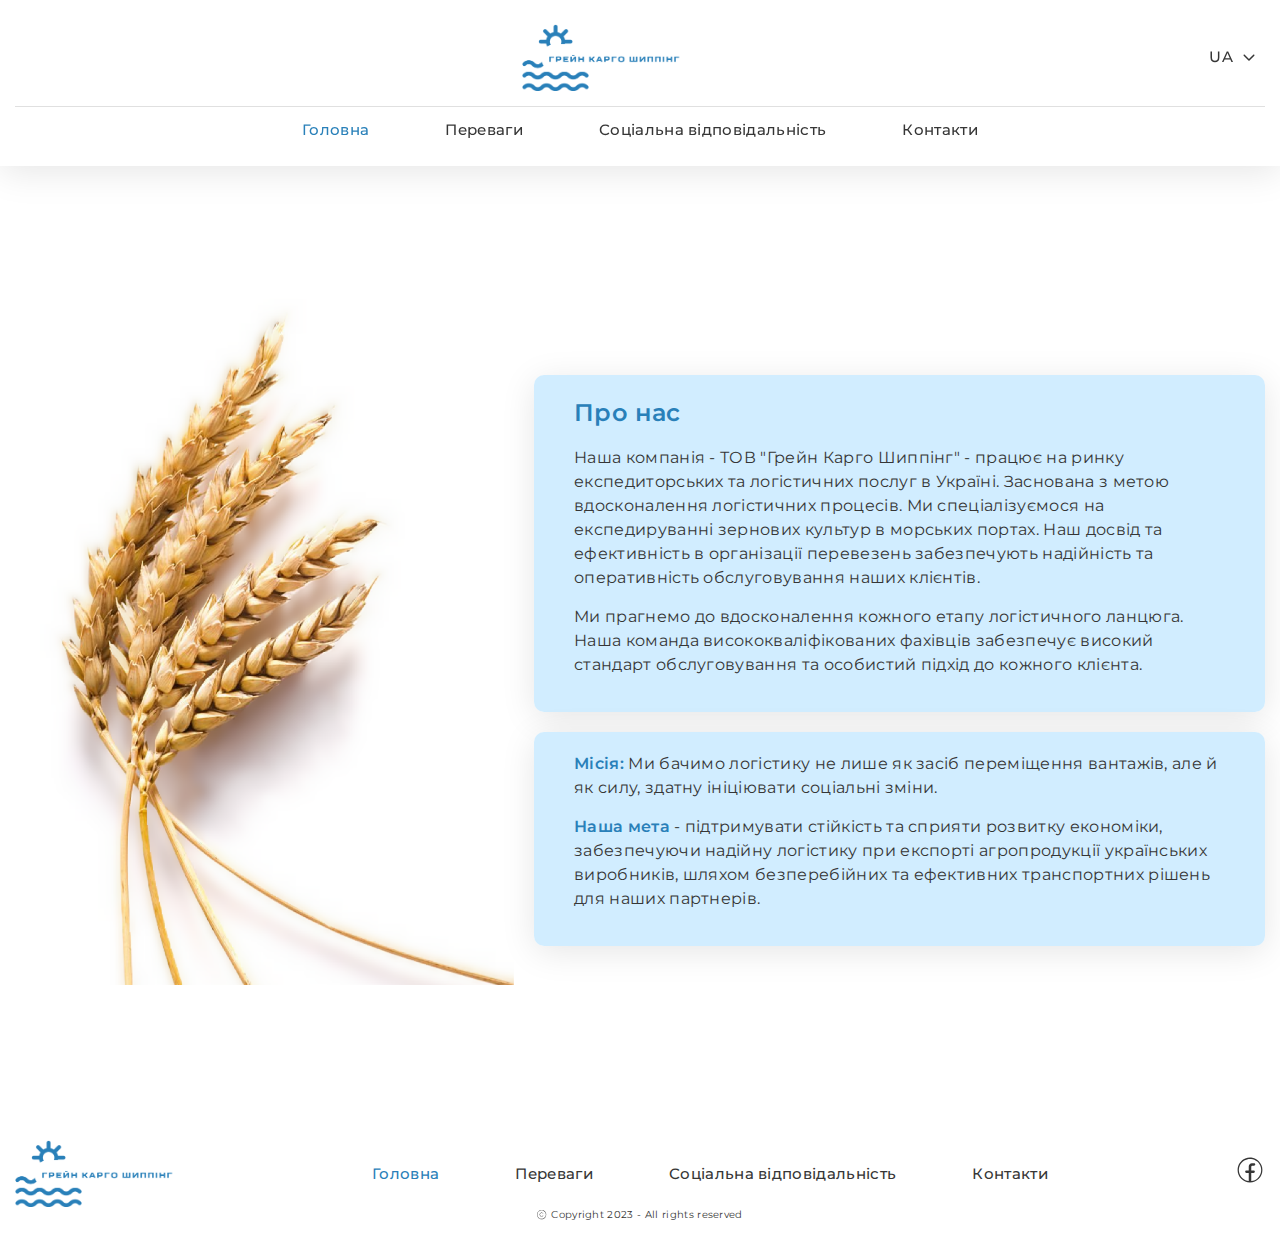
<file: app/index.html>
<!DOCTYPE html>
<html lang="ru">

<head>
    <title>Грейн Карго Шиппінг</title>
    <meta charset="UTF-8">
    <meta name="viewport" content="width=device-width, initial-scale=1, maximum-scale=1">
    <meta name="description" content="Website">
    <meta name="keywords" content="Website">
    <link rel="stylesheet" href="https://cdn.jsdelivr.net/npm/swiper@8/swiper-bundle.min.css">
    <!-- ** STYLE ** -->
    <link href="https://fonts.googleapis.com/css2?family=Montserrat:wght@400;500;600&display=swap" rel="stylesheet">
    <!--    <link rel="stylesheet" href="./fonts/stylesheet.css">-->
    <link rel="stylesheet" href="css/style.css">
    <!-- Fav-icon -->
    <link rel="icon" type="image/png" href="./img/fav.ico">
</head>

<body>

<header class="header">
    <div class="container">
        <div class="header__inner">
            <div class="header__menu">
                <div class="header__menu__head">
                    <svg xmlns="http://www.w3.org/2000/svg" width="31" height="32" viewBox="0 0 31 32">
                        <path d="M25.8334 23.9999C25.8334 24.3535 25.6973 24.6927 25.4551 24.9427C25.2128 25.1928 24.8843 25.3333 24.5417 25.3333H6.45837C6.1158 25.3333 5.78726 25.1928 5.54503 24.9427C5.30279 24.6927 5.16671 24.3535 5.16671 23.9999C5.16671 23.6463 5.30279 23.3072 5.54503 23.0571C5.78726 22.8071 6.1158 22.6666 6.45837 22.6666H24.5417C24.8843 22.6666 25.2128 22.8071 25.4551 23.0571C25.6973 23.3072 25.8334 23.6463 25.8334 23.9999ZM25.8334 7.99992C25.8334 8.35354 25.6973 8.69268 25.4551 8.94273C25.2128 9.19278 24.8843 9.33325 24.5417 9.33325H6.45837C6.1158 9.33325 5.78726 9.19278 5.54503 8.94273C5.30279 8.69268 5.16671 8.35354 5.16671 7.99992C5.16671 7.6463 5.30279 7.30716 5.54503 7.05711C5.78726 6.80706 6.1158 6.66659 6.45837 6.66659H24.5417C24.8843 6.66659 25.2128 6.80706 25.4551 7.05711C25.6973 7.30716 25.8334 7.6463 25.8334 7.99992ZM16.7917 17.3333C17.1343 17.3333 17.4628 17.1928 17.7051 16.9427C17.9473 16.6927 18.0834 16.3535 18.0834 15.9999C18.0834 15.6463 17.9473 15.3072 17.7051 15.0571C17.4628 14.8071 17.1343 14.6666 16.7917 14.6666H6.45837C6.1158 14.6666 5.78726 14.8071 5.54503 15.0571C5.30279 15.3072 5.16671 15.6463 5.16671 15.9999C5.16671 16.3535 5.30279 16.6927 5.54503 16.9427C5.78726 17.1928 6.1158 17.3333 6.45837 17.3333H16.7917Z"/>
                    </svg>
                </div>
                <div class="header__menu__body">
                    <a href="index.html">
                        <img src="img/logo-mob.png" alt="logotype">
                    </a>
                    <ul class="header__menu__body_pages">
                        <li>
                            <a class="page__active" href="index.html">
                                Головна
                            </a>
                        </li>
                        <li>
                            <a href="advantages.html">
                                Переваги
                            </a>
                        </li>
                        <li>
                            <a href="social-responsibility.html">
                                Соціальна відповідальність
                            </a>
                        </li>
                        <li>
                            <a href="contacts.html">
                                Контакти
                            </a>
                        </li>
                    </ul>
                    <svg class="header__soc" xmlns="http://www.w3.org/2000/svg" width="30" height="30"
                         viewBox="0 0 30 30">
                        <path d="M23.775 6.21879C22.0387 4.48328 19.8268 3.30161 17.419 2.82319C15.0111 2.34478 12.5155 2.59111 10.2476 3.53103C7.97975 4.47096 6.04153 6.06226 4.67805 8.10372C3.31457 10.1452 2.58706 12.5451 2.58752 15C2.58752 18.2926 3.89507 21.4504 6.22268 23.7792C8.5503 26.108 11.7075 27.4171 15 27.4188C16.6294 27.4195 18.2431 27.101 19.75 26.4813C21.2521 25.8472 22.6186 24.9306 23.775 23.7813C24.9283 22.6282 25.8432 21.2592 26.4673 19.7525C27.0915 18.2458 27.4128 16.6309 27.4128 15C27.4128 13.3692 27.0915 11.7543 26.4673 10.2476C25.8432 8.74087 24.9283 7.37188 23.775 6.21879ZM22.9 22.8938C21.1126 24.6889 18.7672 25.8219 16.25 26.1063V17.9063H18.6C18.9315 17.9063 19.2495 17.7746 19.4839 17.5402C19.7183 17.3057 19.85 16.9878 19.85 16.6563C19.85 16.3248 19.7183 16.0068 19.4839 15.7724C19.2495 15.538 18.9315 15.4063 18.6 15.4063H16.25V11.9813C16.25 11.6498 16.3817 11.3318 16.6161 11.0974C16.8506 10.863 17.1685 10.7313 17.5 10.7313H19C19.3315 10.7313 19.6495 10.5996 19.8839 10.3652C20.1183 10.1307 20.25 9.81281 20.25 9.48129C20.25 9.14977 20.1183 8.83182 19.8839 8.5974C19.6495 8.36298 19.3315 8.23129 19 8.23129H16.875C16.0462 8.23129 15.2514 8.56053 14.6653 9.14658C14.0793 9.73263 13.75 10.5275 13.75 11.3563V15.4063H11.4125C11.081 15.4063 10.7631 15.538 10.5286 15.7724C10.2942 16.0068 10.1625 16.3248 10.1625 16.6563C10.1625 16.9878 10.2942 17.3057 10.5286 17.5402C10.7631 17.7746 11.081 17.9063 11.4125 17.9063H13.75V26.1063C11.4286 25.8414 9.24912 24.854 7.51934 23.2834C5.78955 21.7128 4.59692 19.6384 4.1099 17.3533C3.62288 15.0681 3.8661 12.6878 4.80519 10.5484C5.74428 8.40894 7.33178 6.61864 9.34346 5.43031C11.3551 4.24199 13.6893 3.71571 16.0163 3.92581C18.3433 4.13591 20.5454 5.07178 22.3117 6.60122C24.078 8.13065 25.3192 10.1764 25.8599 12.4494C26.4006 14.7224 26.2135 17.1079 25.325 19.2688C24.7592 20.6228 23.9356 21.854 22.9 22.8938Z"/>
                    </svg>
                    <svg class="header__close" xmlns="http://www.w3.org/2000/svg" width="33" height="33"
                         viewBox="0 0 33 33" fill="none">
                        <path d="M8.13171 8.36816L24.3952 24.6316" stroke-linecap="round"/>
                        <path d="M7.7782 24.2781L24.0417 8.01462" stroke-linecap="round"/>
                    </svg>
                </div>
            </div>
            <a class="header__logo" href="index.html">
                <img src="img/logo-mob.png" alt="logotype">
            </a>
            <div class="header__languages">
                <div class="header__languages__head">
                    <p id="selectedCurrency">
                        UA
                    </p>
                    <svg xmlns="http://www.w3.org/2000/svg" width="12" height="7" viewBox="0 0 12 7">
                        <path d="M5.46967 6.53033C5.76256 6.82322 6.23744 6.82322 6.53033 6.53033L11.3033 1.75736C11.5962 1.46447 11.5962 0.989593 11.3033 0.696699C11.0104 0.403806 10.5355 0.403806 10.2426 0.696699L6 4.93934L1.75736 0.696699C1.46447 0.403806 0.989593 0.403806 0.696699 0.696699C0.403806 0.989592 0.403806 1.46447 0.696699 1.75736L5.46967 6.53033ZM5.25 5L5.25 6L6.75 6L6.75 5L5.25 5Z"/>
                    </svg>
                </div>
                <div class="header__languages__body">
                    <a href="index.html" onclick="changeCurrency('UA')">
                        UA
                    </a>
                    <a href="en/index.html" onclick="changeCurrency('EN')">
                        EN
                    </a>
                </div>
            </div>
        </div>
        <ul class="header__links">
            <li>
                <a class="page__active" href="index.html">
                    Головна
                </a>
            </li>
            <li>
                <a href="advantages.html">
                    Переваги
                </a>
            </li>
            <li>
                <a href="social-responsibility.html">
                    Соціальна відповідальність
                </a>
            </li>
            <li>
                <a href="contacts.html">
                    Контакти
                </a>
            </li>
        </ul>
    </div>
</header>

<main>
    <div class="banner">
        <div class="container">
            <div class="banner__inner">
                <div class="banner__bgd">
                    <img src="img/banner-bgd.png" alt="photo">
                </div>
                <div class="banner__info">
                    <div class="banner__info__txt">
                        <h1>
                            Про нас
                        </h1>
                        <p>
                            Наша компанія - ТОВ "Грейн Карго Шиппінг" - працює на ринку експедиторських та логістичних
                            послуг в Україні. Заснована з метою вдосконалення логістичних процесів. Ми спеціалізуємося
                            на експедируванні зернових культур в морських портах. Наш досвід та ефективність в
                            організації перевезень забезпечують надійність та оперативність обслуговування наших
                            клієнтів.
                        </p>
                        <p>
                            Ми прагнемо до вдосконалення кожного етапу логістичного ланцюга. Наша команда
                            висококваліфікованих фахівців забезпечує високий стандарт обслуговування та особистий підхід
                            до кожного клієнта.
                        </p>
                    </div>
                    <div class="banner__info__txt">
                        <p>
                            <span>Місія:</span> Ми бачимо логістику не лише як засіб переміщення вантажів, але й як
                            силу, здатну ініціювати соціальні зміни.
                        </p>
                        <p>
                            <span>Наша мета</span> - підтримувати стійкість та сприяти розвитку економіки,  забезпечуючи
                            надійну логістику при експорті агропродукції українських виробників, шляхом безперебійних та
                            ефективних транспортних рішень для наших партнерів.
                        </p>
                    </div>
                </div>
            </div>
        </div>
    </div>
</main>

<footer class="footer">
    <div class="container">
        <div class="footer__inner">
            <a href="index.html">
                <img class="footer__logo" src="img/logo-mob.png" alt="logotype">
            </a>
            <ul class="footer__links">
                <li>
                    <a class="page__active" href="index.html">
                        Головна
                    </a>
                </li>
                <li>
                    <a href="advantages.html">
                        Переваги
                    </a>
                </li>
                <li>
                    <a href="social-responsibility.html">
                        Соціальна відповідальність
                    </a>
                </li>
                <li>
                    <a href="contacts.html">
                        Контакти
                    </a>
                </li>
            </ul>
            <a class="footer__soc" href="#">
                <svg xmlns="http://www.w3.org/2000/svg" width="30" height="30" viewBox="0 0 30 30">
                    <path d="M23.775 6.21854C22.0387 4.48304 19.8268 3.30137 17.419 2.82295C15.0111 2.34453 12.5155 2.59086 10.2476 3.53079C7.97975 4.47071 6.04153 6.06202 4.67805 8.10348C3.31457 10.1449 2.58706 12.5449 2.58752 14.9998C2.58752 18.2924 3.89507 21.4502 6.22268 23.779C8.5503 26.1078 11.7075 27.4169 15 27.4185C16.6294 27.4192 18.2431 27.1007 19.75 26.481C21.2521 25.847 22.6186 24.9304 23.775 23.781C24.9283 22.6279 25.8432 21.259 26.4673 19.7523C27.0915 18.2456 27.4128 16.6307 27.4128 14.9998C27.4128 13.3689 27.0915 11.754 26.4673 10.2473C25.8432 8.74063 24.9283 7.37164 23.775 6.21854ZM22.9 22.8935C21.1126 24.6886 18.7672 25.8216 16.25 26.106V17.906H18.6C18.9315 17.906 19.2495 17.7743 19.4839 17.5399C19.7183 17.3055 19.85 16.9876 19.85 16.656C19.85 16.3245 19.7183 16.0066 19.4839 15.7722C19.2495 15.5377 18.9315 15.406 18.6 15.406H16.25V11.981C16.25 11.6495 16.3817 11.3316 16.6161 11.0972C16.8506 10.8627 17.1685 10.731 17.5 10.731H19C19.3315 10.731 19.6495 10.5993 19.8839 10.3649C20.1183 10.1305 20.25 9.81256 20.25 9.48104C20.25 9.14952 20.1183 8.83158 19.8839 8.59716C19.6495 8.36274 19.3315 8.23104 19 8.23104H16.875C16.0462 8.23104 15.2514 8.56028 14.6653 9.14633C14.0793 9.73238 13.75 10.5272 13.75 11.356V15.406H11.4125C11.081 15.406 10.7631 15.5377 10.5286 15.7722C10.2942 16.0066 10.1625 16.3245 10.1625 16.656C10.1625 16.9876 10.2942 17.3055 10.5286 17.5399C10.7631 17.7743 11.081 17.906 11.4125 17.906H13.75V26.106C11.4286 25.8412 9.24912 24.8537 7.51934 23.2831C5.78955 21.7125 4.59692 19.6382 4.1099 17.353C3.62288 15.0679 3.8661 12.6875 4.80519 10.5481C5.74428 8.4087 7.33178 6.61839 9.34346 5.43007C11.3551 4.24174 13.6893 3.71546 16.0163 3.92556C18.3433 4.13567 20.5454 5.07153 22.3117 6.60097C24.078 8.13041 25.3192 10.1761 25.8599 12.4491C26.4006 14.7222 26.2135 17.1076 25.325 19.2685C24.7592 20.6226 23.9356 21.8537 22.9 22.8935Z"/>
                </svg>
            </a>
        </div>
        <div class="footer__copyright">
            <img src="img/copyright.svg" alt="icon">
            <p>
                Copyright 2023 - All rights reserved
            </p>
        </div>
    </div>
</footer>


<!-- swiper JS -->
<script src="https://cdn.jsdelivr.net/npm/swiper@8/swiper-bundle.min.js"></script>
<!-- main JS -->
<script src="js/app.min.js"></script>
</body>

</html>
</file>
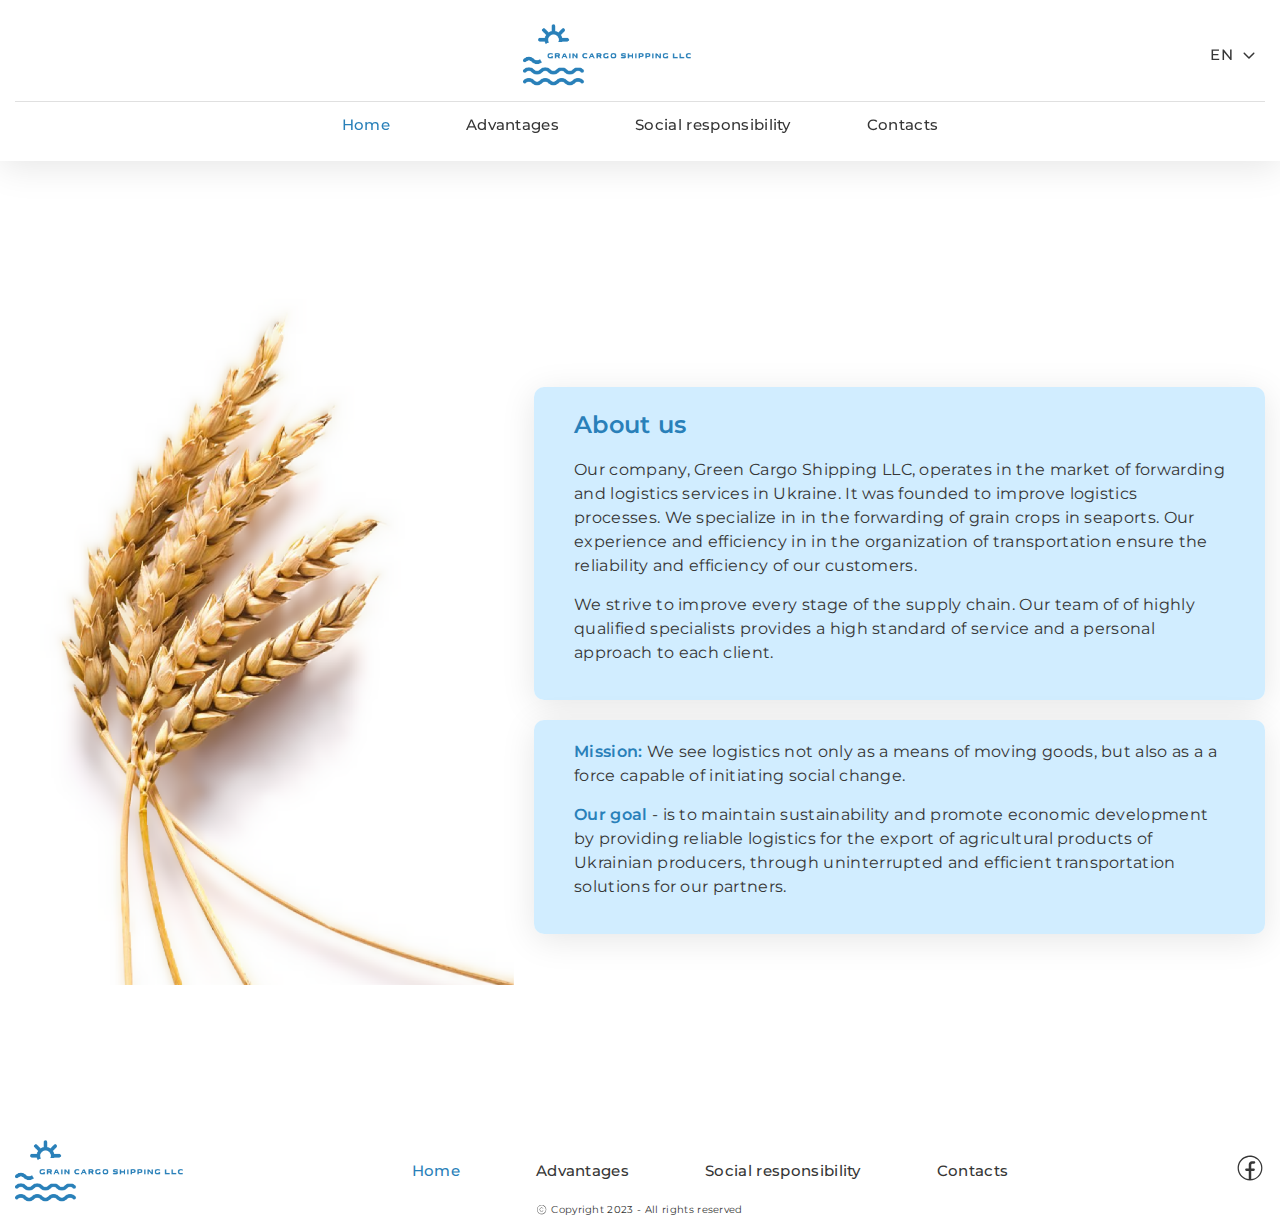
<file: app/en/index.html>
<!DOCTYPE html>
<html lang="ru">

<head>
    <title>Grain Cargo Shipping LLC</title>
    <meta charset="UTF-8">
    <meta name="viewport" content="width=device-width, initial-scale=1, maximum-scale=1">
    <meta name="description" content="Website">
    <meta name="keywords" content="Website">
    <link rel="stylesheet" href="https://cdn.jsdelivr.net/npm/swiper@8/swiper-bundle.min.css">
    <!-- ** STYLE ** -->
    <link href="https://fonts.googleapis.com/css2?family=Montserrat:wght@400;500;600&display=swap" rel="stylesheet">
    <!--    <link rel="stylesheet" href="./fonts/stylesheet.css">-->
    <link rel="stylesheet" href="../css/style.css">
    <!-- Fav-icon -->
    <link rel="icon" type="image/png" href="../img/fav.ico">
</head>

<body>

<header class="header">
    <div class="container">
        <div class="header__inner">
            <div class="header__menu">
                <div class="header__menu__head">
                    <svg xmlns="http://www.w3.org/2000/svg" width="31" height="32" viewBox="0 0 31 32">
                        <path d="M25.8334 23.9999C25.8334 24.3535 25.6973 24.6927 25.4551 24.9427C25.2128 25.1928 24.8843 25.3333 24.5417 25.3333H6.45837C6.1158 25.3333 5.78726 25.1928 5.54503 24.9427C5.30279 24.6927 5.16671 24.3535 5.16671 23.9999C5.16671 23.6463 5.30279 23.3072 5.54503 23.0571C5.78726 22.8071 6.1158 22.6666 6.45837 22.6666H24.5417C24.8843 22.6666 25.2128 22.8071 25.4551 23.0571C25.6973 23.3072 25.8334 23.6463 25.8334 23.9999ZM25.8334 7.99992C25.8334 8.35354 25.6973 8.69268 25.4551 8.94273C25.2128 9.19278 24.8843 9.33325 24.5417 9.33325H6.45837C6.1158 9.33325 5.78726 9.19278 5.54503 8.94273C5.30279 8.69268 5.16671 8.35354 5.16671 7.99992C5.16671 7.6463 5.30279 7.30716 5.54503 7.05711C5.78726 6.80706 6.1158 6.66659 6.45837 6.66659H24.5417C24.8843 6.66659 25.2128 6.80706 25.4551 7.05711C25.6973 7.30716 25.8334 7.6463 25.8334 7.99992ZM16.7917 17.3333C17.1343 17.3333 17.4628 17.1928 17.7051 16.9427C17.9473 16.6927 18.0834 16.3535 18.0834 15.9999C18.0834 15.6463 17.9473 15.3072 17.7051 15.0571C17.4628 14.8071 17.1343 14.6666 16.7917 14.6666H6.45837C6.1158 14.6666 5.78726 14.8071 5.54503 15.0571C5.30279 15.3072 5.16671 15.6463 5.16671 15.9999C5.16671 16.3535 5.30279 16.6927 5.54503 16.9427C5.78726 17.1928 6.1158 17.3333 6.45837 17.3333H16.7917Z"/>
                    </svg>
                </div>
                <div class="header__menu__body">
                    <a href="index.html">
                        <img src="../img/logo-en.png" alt="logotype">
                    </a>
                    <ul class="header__menu__body_pages">
                        <li>
                            <a class="page__active" href="index.html">
                                Home
                            </a>
                        </li>
                        <li>
                            <a href="advantages.html">
                                Advantages
                            </a>
                        </li>
                        <li>
                            <a href="social-responsibility.html">
                                Social responsibility
                            </a>
                        </li>
                        <li>
                            <a href="contacts.html">
                                Contacts
                            </a>
                        </li>
                    </ul>
                    <svg class="header__soc" xmlns="http://www.w3.org/2000/svg" width="30" height="30"
                         viewBox="0 0 30 30">
                        <path d="M23.775 6.21879C22.0387 4.48328 19.8268 3.30161 17.419 2.82319C15.0111 2.34478 12.5155 2.59111 10.2476 3.53103C7.97975 4.47096 6.04153 6.06226 4.67805 8.10372C3.31457 10.1452 2.58706 12.5451 2.58752 15C2.58752 18.2926 3.89507 21.4504 6.22268 23.7792C8.5503 26.108 11.7075 27.4171 15 27.4188C16.6294 27.4195 18.2431 27.101 19.75 26.4813C21.2521 25.8472 22.6186 24.9306 23.775 23.7813C24.9283 22.6282 25.8432 21.2592 26.4673 19.7525C27.0915 18.2458 27.4128 16.6309 27.4128 15C27.4128 13.3692 27.0915 11.7543 26.4673 10.2476C25.8432 8.74087 24.9283 7.37188 23.775 6.21879ZM22.9 22.8938C21.1126 24.6889 18.7672 25.8219 16.25 26.1063V17.9063H18.6C18.9315 17.9063 19.2495 17.7746 19.4839 17.5402C19.7183 17.3057 19.85 16.9878 19.85 16.6563C19.85 16.3248 19.7183 16.0068 19.4839 15.7724C19.2495 15.538 18.9315 15.4063 18.6 15.4063H16.25V11.9813C16.25 11.6498 16.3817 11.3318 16.6161 11.0974C16.8506 10.863 17.1685 10.7313 17.5 10.7313H19C19.3315 10.7313 19.6495 10.5996 19.8839 10.3652C20.1183 10.1307 20.25 9.81281 20.25 9.48129C20.25 9.14977 20.1183 8.83182 19.8839 8.5974C19.6495 8.36298 19.3315 8.23129 19 8.23129H16.875C16.0462 8.23129 15.2514 8.56053 14.6653 9.14658C14.0793 9.73263 13.75 10.5275 13.75 11.3563V15.4063H11.4125C11.081 15.4063 10.7631 15.538 10.5286 15.7724C10.2942 16.0068 10.1625 16.3248 10.1625 16.6563C10.1625 16.9878 10.2942 17.3057 10.5286 17.5402C10.7631 17.7746 11.081 17.9063 11.4125 17.9063H13.75V26.1063C11.4286 25.8414 9.24912 24.854 7.51934 23.2834C5.78955 21.7128 4.59692 19.6384 4.1099 17.3533C3.62288 15.0681 3.8661 12.6878 4.80519 10.5484C5.74428 8.40894 7.33178 6.61864 9.34346 5.43031C11.3551 4.24199 13.6893 3.71571 16.0163 3.92581C18.3433 4.13591 20.5454 5.07178 22.3117 6.60122C24.078 8.13065 25.3192 10.1764 25.8599 12.4494C26.4006 14.7224 26.2135 17.1079 25.325 19.2688C24.7592 20.6228 23.9356 21.854 22.9 22.8938Z"/>
                    </svg>
                    <svg class="header__close" xmlns="http://www.w3.org/2000/svg" width="33" height="33"
                         viewBox="0 0 33 33" fill="none">
                        <path d="M8.13171 8.36816L24.3952 24.6316" stroke-linecap="round"/>
                        <path d="M7.7782 24.2781L24.0417 8.01462" stroke-linecap="round"/>
                    </svg>
                </div>
            </div>
            <a class="header__logo" href="index.html">
                <img src="../img/logo-en.png" alt="logotype">
            </a>
            <div class="header__languages">
                <div class="header__languages__head">
                    <p id="selectedCurrency">
                        EN
                    </p>
                    <svg xmlns="http://www.w3.org/2000/svg" width="12" height="7" viewBox="0 0 12 7">
                        <path d="M5.46967 6.53033C5.76256 6.82322 6.23744 6.82322 6.53033 6.53033L11.3033 1.75736C11.5962 1.46447 11.5962 0.989593 11.3033 0.696699C11.0104 0.403806 10.5355 0.403806 10.2426 0.696699L6 4.93934L1.75736 0.696699C1.46447 0.403806 0.989593 0.403806 0.696699 0.696699C0.403806 0.989592 0.403806 1.46447 0.696699 1.75736L5.46967 6.53033ZM5.25 5L5.25 6L6.75 6L6.75 5L5.25 5Z"/>
                    </svg>
                </div>
                <div class="header__languages__body">
                    <a href="../index.html" onclick="changeCurrency('UA')">
                        UA
                    </a>
                    <a href="index.html" onclick="changeCurrency('EN')">
                        EN
                    </a>
                </div>
            </div>
        </div>
        <ul class="header__links">
            <li>
                <a class="page__active" href="index.html">
                    Home
                </a>
            </li>
            <li>
                <a href="advantages.html">
                    Advantages
                </a>
            </li>
            <li>
                <a href="social-responsibility.html">
                    Social responsibility
                </a>
            </li>
            <li>
                <a href="contacts.html">
                    Contacts
                </a>
            </li>
        </ul>
    </div>
</header>

<main>
    <div class="banner">
        <div class="container">
            <div class="banner__inner">
                <div class="banner__bgd">
                    <img src="../img/banner-bgd.png" alt="photo">
                </div>
                <div class="banner__info">
                    <div class="banner__info__txt">
                        <h1>
                            About us
                        </h1>
                        <p>
                            Our company, Green Cargo Shipping LLC, operates in the market of forwarding and logistics
                            services in Ukraine. It was founded to improve logistics processes. We specialize in
                            in the forwarding of grain crops in seaports. Our experience and efficiency in
                            in the organization of transportation ensure the reliability and efficiency of our
                            customers.
                        </p>
                        <p>
                            We strive to improve every stage of the supply chain. Our team of
                            of highly qualified specialists provides a high standard of service and a personal approach
                            to each client.
                        </p>
                    </div>
                    <div class="banner__info__txt">
                        <p>
                            <span>Mission:</span> We see logistics not only as a means of moving goods, but also as a
                            a force capable of initiating social change.
                        </p>
                        <p>
                            <span>Our goal</span> - is to maintain sustainability and promote economic development by providing
                            reliable logistics for the export of agricultural products of Ukrainian producers, through uninterrupted and
                            efficient transportation solutions for our partners.
                        </p>
                    </div>
                </div>
            </div>
        </div>
    </div>
</main>

<footer class="footer">
    <div class="container">
        <div class="footer__inner">
            <a href="index.html">
                <img class="footer__logo" src="../img/logo-en.png" alt="logotype">
            </a>
            <ul class="footer__links">
                <li>
                    <a class="page__active" href="index.html">
                        Home
                    </a>
                </li>
                <li>
                    <a href="advantages.html">
                        Advantages
                    </a>
                </li>
                <li>
                    <a href="social-responsibility.html">
                        Social responsibility
                    </a>
                </li>
                <li>
                    <a href="contacts.html">
                        Contacts
                    </a>
                </li>
            </ul>
            <a class="footer__soc" href="#">
                <svg xmlns="http://www.w3.org/2000/svg" width="30" height="30" viewBox="0 0 30 30">
                    <path d="M23.775 6.21854C22.0387 4.48304 19.8268 3.30137 17.419 2.82295C15.0111 2.34453 12.5155 2.59086 10.2476 3.53079C7.97975 4.47071 6.04153 6.06202 4.67805 8.10348C3.31457 10.1449 2.58706 12.5449 2.58752 14.9998C2.58752 18.2924 3.89507 21.4502 6.22268 23.779C8.5503 26.1078 11.7075 27.4169 15 27.4185C16.6294 27.4192 18.2431 27.1007 19.75 26.481C21.2521 25.847 22.6186 24.9304 23.775 23.781C24.9283 22.6279 25.8432 21.259 26.4673 19.7523C27.0915 18.2456 27.4128 16.6307 27.4128 14.9998C27.4128 13.3689 27.0915 11.754 26.4673 10.2473C25.8432 8.74063 24.9283 7.37164 23.775 6.21854ZM22.9 22.8935C21.1126 24.6886 18.7672 25.8216 16.25 26.106V17.906H18.6C18.9315 17.906 19.2495 17.7743 19.4839 17.5399C19.7183 17.3055 19.85 16.9876 19.85 16.656C19.85 16.3245 19.7183 16.0066 19.4839 15.7722C19.2495 15.5377 18.9315 15.406 18.6 15.406H16.25V11.981C16.25 11.6495 16.3817 11.3316 16.6161 11.0972C16.8506 10.8627 17.1685 10.731 17.5 10.731H19C19.3315 10.731 19.6495 10.5993 19.8839 10.3649C20.1183 10.1305 20.25 9.81256 20.25 9.48104C20.25 9.14952 20.1183 8.83158 19.8839 8.59716C19.6495 8.36274 19.3315 8.23104 19 8.23104H16.875C16.0462 8.23104 15.2514 8.56028 14.6653 9.14633C14.0793 9.73238 13.75 10.5272 13.75 11.356V15.406H11.4125C11.081 15.406 10.7631 15.5377 10.5286 15.7722C10.2942 16.0066 10.1625 16.3245 10.1625 16.656C10.1625 16.9876 10.2942 17.3055 10.5286 17.5399C10.7631 17.7743 11.081 17.906 11.4125 17.906H13.75V26.106C11.4286 25.8412 9.24912 24.8537 7.51934 23.2831C5.78955 21.7125 4.59692 19.6382 4.1099 17.353C3.62288 15.0679 3.8661 12.6875 4.80519 10.5481C5.74428 8.4087 7.33178 6.61839 9.34346 5.43007C11.3551 4.24174 13.6893 3.71546 16.0163 3.92556C18.3433 4.13567 20.5454 5.07153 22.3117 6.60097C24.078 8.13041 25.3192 10.1761 25.8599 12.4491C26.4006 14.7222 26.2135 17.1076 25.325 19.2685C24.7592 20.6226 23.9356 21.8537 22.9 22.8935Z"/>
                </svg>
            </a>
        </div>
        <div class="footer__copyright">
            <img src="../img/copyright.svg" alt="icon">
            <p>
                Copyright 2023 - All rights reserved
            </p>
        </div>
    </div>
</footer>


<!-- swiper JS -->
<script src="https://cdn.jsdelivr.net/npm/swiper@8/swiper-bundle.min.js"></script>
<!-- main JS -->
<script src="../js/app.min.js"></script>
</body>

</html>
</file>
<file: app/css/style.css>
html {
  line-height: 1.15;
  -webkit-text-size-adjust: 100%
}
body {
  margin: 0
}
main {
  display: block
}
h1 {
  font-size: 2em;
  margin: .67em 0
}
hr {
  -webkit-box-sizing: content-box;
  box-sizing: content-box;
  height: 0;
  overflow: visible
}
pre {
  font-family: monospace,monospace;
  font-size: 1em
}
a {
  background-color: transparent
}
abbr[title] {
  border-bottom: none;
  text-decoration: underline;
  -webkit-text-decoration: underline dotted;
  text-decoration: underline dotted
}
b,
strong {
  font-weight: bolder
}
code,
kbd,
samp {
  font-family: monospace,monospace;
  font-size: 1em
}
small {
  font-size: 80%
}
sub,
sup {
  font-size: 75%;
  line-height: 0;
  position: relative;
  vertical-align: baseline
}
sub {
  bottom: -.25em
}
sup {
  top: -.5em
}
img {
  border-style: none
}
button,
input,
optgroup,
select,
textarea {
  font-family: inherit;
  font-size: 100%;
  line-height: 1.15;
  margin: 0
}
button,
input {
  overflow: visible
}
button,
select {
  text-transform: none
}
[type=button],
[type=reset],
[type=submit],
button {
  -webkit-appearance: button
}
[type=button]::-moz-focus-inner,
[type=reset]::-moz-focus-inner,
[type=submit]::-moz-focus-inner,
button::-moz-focus-inner {
  border-style: none;
  padding: 0
}
[type=button]:-moz-focusring,
[type=reset]:-moz-focusring,
[type=submit]:-moz-focusring,
button:-moz-focusring {
  outline: 1px dotted ButtonText
}
fieldset {
  padding: .35em .75em .625em
}
legend {
  -webkit-box-sizing: border-box;
  box-sizing: border-box;
  color: inherit;
  display: table;
  max-width: 100%;
  padding: 0;
  white-space: normal
}
progress {
  vertical-align: baseline
}
textarea {
  overflow: auto
}
[type=checkbox],
[type=radio] {
  -webkit-box-sizing: border-box;
  box-sizing: border-box;
  padding: 0
}
[type=number]::-webkit-inner-spin-button,
[type=number]::-webkit-outer-spin-button {
  height: auto
}
[type=search] {
  -webkit-appearance: textfield;
  outline-offset: -2px
}
[type=search]::-webkit-search-decoration {
  -webkit-appearance: none
}
::-webkit-file-upload-button {
  -webkit-appearance: button;
  font: inherit
}
details {
  display: block
}
summary {
  display: list-item
}
template {
  display: none
}
[hidden] {
  display: none
}
table,
table tbody,
table tfoot,
table tfoot tr tf,
table thead,
table tr,
table tr th,
tr td {
  margin: 0;
  padding: 0;
  background: 0 0;
  border: none;
  border-collapse: collapse;
  border-spacing: 0;
  background-image: none
}
h1,
h2,
h3,
h4,
h5,
h6 {
  margin: 0
}
ul {
  list-style-type: none
}
a {
  text-decoration: none
}
button {
  background: 0 0;
  border: none;
  outline: 0;
  cursor: pointer
}
* {
  margin: 0;
  padding: 0;
  -webkit-box-sizing: border-box;
  box-sizing: border-box;
  font-family: Montserrat,sans-serif
}
:root {
  --container: 1280px;
  --black: #363636;
  --blue: #2980B9;
  --blue-opacity: rgba(203, 234, 255, 0.88);
  --white: #FFF;
  --white-opacity: rgba(255, 255, 255, 0.88);
  --border: #E0E0E0
}
body {
  margin: 0;
  font-size: 16px;
  line-height: 1.5;
  letter-spacing: .02em;
  -webkit-box-sizing: border-box;
  box-sizing: border-box
}
main {
  overflow-x: hidden
}
html {
  scroll-behavior: smooth
}
.container {
  max-width: calc(var(--container) + 30px);
  margin: 0 auto;
  width: 100%;
  padding-left: 15px;
  padding-right: 15px
}
h1,
h2,
h3,
h4,
h5,
h6,
p {
  margin: 0
}
p:last-child {
  margin-bottom: 0
}
ol,
ul {
  margin: 0;
  padding: 0;
  list-style: none
}
a {
  color: currentColor;
  text-decoration: none
}
button {
  cursor: pointer;
  outline: 0;
  border: none;
  background-color: transparent
}
img {
  display: block;
  width: 100%;
  height: 100%
}
button,
input,
select,
textarea {
  font: inherit;
  border: none;
  outline: 0
}
.h-hidden {
  position: absolute;
  width: 1px;
  height: 1px;
  margin: -1px;
  border: 0;
  padding: 0;
  white-space: nowrap;
  -webkit-clip-path: inset(100%);
  clip-path: inset(100%);
  clip: rect(0 0 0 0);
  overflow: hidden
}
.header {
  padding: 24px 0;
  -webkit-box-shadow: 0 6px 34px 0 rgba(0,0,0,.1);
  box-shadow: 0 6px 34px 0 rgba(0,0,0,.1);
  background: var(--white);
  width: 100%;
  position: fixed;
  top: 0;
  z-index: 10
}
.header img {
  max-width: 134px;
  margin-left: 15px
}
.header__inner {
  display: -webkit-box;
  display: -ms-flexbox;
  display: flex;
  -webkit-box-align: center;
  -ms-flex-align: center;
  align-items: center;
  -webkit-box-pack: justify;
  -ms-flex-pack: justify;
  justify-content: space-between
}
.header__menu {
  position: relative
}
.header__menu__head {
  cursor: pointer
}
.header__menu__head svg {
  fill: var(--black);
  -webkit-transition: all .3s ease;
  -o-transition: all .3s ease;
  transition: all .3s ease
}
.header__menu__head svg:hover {
  fill: var(--blue)
}
.header__menu__head_active svg {
  fill: var(--blue);
  -webkit-transform: rotateY(180deg);
  transform: rotateY(180deg)
}
.header__menu__body {
  display: -webkit-box;
  display: -ms-flexbox;
  display: flex;
  max-height: 0;
  overflow: hidden;
  opacity: 0;
  -webkit-transition: all .3s ease;
  -o-transition: all .3s ease;
  transition: all .3s ease;
  background: var(--white);
  padding: 24px 0 30px;
  -webkit-box-shadow: 0 6px 34px 0 rgba(0,0,0,.1);
  box-shadow: 0 6px 34px 0 rgba(0,0,0,.1);
  -webkit-box-orient: vertical;
  -webkit-box-direction: normal;
  -ms-flex-direction: column;
  flex-direction: column;
  -webkit-box-align: center;
  -ms-flex-align: center;
  align-items: center;
  position: fixed;
  top: 0;
  left: 0;
  width: 100%;
  z-index: 15;
  visibility: hidden
}
.header__menu__body img {
  margin-bottom: 84px;
  margin-left: 0
}
.header__menu__body_pages {
  display: -webkit-box;
  display: -ms-flexbox;
  display: flex;
  -webkit-box-orient: vertical;
  -webkit-box-direction: normal;
  -ms-flex-direction: column;
  flex-direction: column;
  text-align: center;
  margin-bottom: 84px
}
.header__menu__body_pages li {
  margin-bottom: 25px
}
.header__menu__body_pages li:last-child {
  margin-bottom: 0
}
.header__menu__body_pages a {
  font-size: 15px;
  font-weight: 500;
  color: var(--black);
  -webkit-transition: all .3s ease;
  -o-transition: all .3s ease;
  transition: all .3s ease
}
.header__menu__body_pages a:hover {
  color: var(--blue)
}
.header__menu__body_pages .page__active {
  color: var(--blue)
}
.header__menu__body .header__soc {
  fill: var(--black);
  -webkit-transition: all .3s ease;
  -o-transition: all .3s ease;
  transition: all .3s ease;
  margin-bottom: 50px;
  cursor: pointer
}
.header__menu__body .header__soc:hover {
  fill: var(--blue)
}
.header__menu__body .header__close {
  stroke: var(--black);
  -webkit-transition: all .3s ease;
  -o-transition: all .3s ease;
  transition: all .3s ease;
  cursor: pointer
}
.header__menu__body .header__close:hover {
  stroke: var(--blue);
  -webkit-transform: rotateZ(180deg);
  -ms-transform: rotate(180deg);
  transform: rotateZ(180deg)
}
.header__menu__body_active {
  opacity: 1;
  max-height: 600px;
  visibility: visible
}
.header__languages {
  position: relative
}
.header__languages__head {
  display: -webkit-box;
  display: -ms-flexbox;
  display: flex;
  -webkit-box-align: center;
  -ms-flex-align: center;
  align-items: center;
  cursor: pointer;
  -webkit-transition: all .3s ease;
  -o-transition: all .3s ease;
  transition: all .3s ease;
  overflow: hidden;
  padding: 5px 10px;
  background: var(--white);
  border-radius: 10px
}
.header__languages__head:hover svg {
  fill: var(--blue)
}
.header__languages__head p {
  font-size: 15px;
  font-weight: 500;
  color: var(--black)
}
.header__languages__head svg {
  fill: var(--black);
  margin-left: 10px;
  -webkit-transition: all .3s ease;
  -o-transition: all .3s ease;
  transition: all .3s ease
}
.header__languages__head_active {
  -webkit-transition: all .3s ease;
  -o-transition: all .3s ease;
  transition: all .3s ease
}
.header__languages__head_active svg {
  fill: var(--blue);
  -webkit-transform: rotateX(180deg);
  transform: rotateX(180deg)
}
.header__languages__body {
  opacity: 0;
  max-height: 0;
  visibility: hidden;
  background: var(--white);
  border-radius: 10px;
  padding: 0 10px;
  width: 100%
}
.header__languages__body p {
  font-size: 15px;
  font-weight: 500;
  color: var(--black);
  -webkit-transition: all .3s ease;
  -o-transition: all .3s ease;
  transition: all .3s ease;
  cursor: pointer
}
.header__languages__body p:hover {
  color: var(--blue)
}
.header__languages__body a {
  font-size: 15px;
  font-weight: 500;
  color: var(--black);
  display: block
}
.header__languages__body_active {
  opacity: 1;
  visibility: visible;
  max-height: 200px;
  padding: 5px 10px;
  position: absolute;
  top: 25px;
  right: 0;
  -webkit-transition: all .3s ease;
  -o-transition: all .3s ease;
  transition: all .3s ease
}
.header__links {
  display: none;
  -webkit-box-pack: center;
  -ms-flex-pack: center;
  justify-content: center;
  gap: 76px
}
.header__links a {
  font-size: 15px;
  font-weight: 500;
  color: var(--black);
  -webkit-transition: all .3s ease;
  -o-transition: all .3s ease;
  transition: all .3s ease
}
.header__links a:hover {
  color: var(--blue)
}
.header__links .page__active {
  color: var(--blue)
}
@media screen and (min-width:768px) {
  .header img {
    max-width: 170px
  }
}
@media screen and (min-width:992px) {
  .header__inner {
    -webkit-box-pack: start;
    -ms-flex-pack: start;
    justify-content: start;
    padding-bottom: 15px;
    border-bottom: 1px solid var(--border);
    margin-bottom: 11px
  }
  .header__menu {
    display: none
  }
  .header__logo {
    margin: 0 auto
  }
  .header__logo img {
    margin-left: 0
  }
  .header__links {
    display: -webkit-box;
    display: -ms-flexbox;
    display: flex
  }
}
.banner {
  padding-bottom: 30px;
  overflow: hidden
}
.banner__bgd {
  position: fixed;
  z-index: 1;
  left: -50px;
  top: 30px
}
.banner__bgd img {
  width: calc(100% + 120px)
}
@media screen and (min-width:575px) {
  .banner__bgd img {
    max-width: 500px
  }
}
.banner__bgd_none {
  display: none
}
.banner__bgd_page {
  position: fixed;
  top: 0;
  left: 0;
  height: 100%;
  width: 100%;
  z-index: 1
}
.banner__bgd_page img {
  -o-object-fit: cover;
  object-fit: cover
}
.banner__info {
  padding-top: 530px;
  position: relative;
  z-index: 5
}
.banner__info_page {
  padding-top: 210px
}
.banner__info__locate li {
  display: -webkit-box;
  display: -ms-flexbox;
  display: flex;
  margin-bottom: 18px
}
.banner__info__locate li p {
  margin-bottom: 0
}
.banner__info__locate img {
  max-width: 24px;
  margin-right: 12px
}
.banner__info__locate a {
  font-size: 15px;
  color: var(--black);
  -webkit-transition: all .3s ease;
  -o-transition: all .3s ease;
  transition: all .3s ease
}
.banner__info__locate a:hover {
  color: var(--blue)
}
.banner__info__locate_con {
  display: -webkit-box;
  display: -ms-flexbox;
  display: flex;
  -webkit-box-orient: vertical;
  -webkit-box-direction: normal;
  -ms-flex-direction: column;
  flex-direction: column
}
.banner .info__txt_inner_video {
  width: 100%;
  display: -webkit-box;
  display: -ms-flexbox;
  display: flex;
  -webkit-box-pack: center;
  -ms-flex-pack: center;
  justify-content: center;
  position: relative;
  -webkit-transition: all .8s ease;
  -o-transition: all .8s ease;
  transition: all .8s ease
}
.banner .info__txt_inner_video:hover .button-hover {
  opacity: 1
}
.banner .info__txt_inner_video .video__button {
  position: absolute;
  top: 50%;
  left: 50%;
  -webkit-transform: translate(-50%,-50%);
  -ms-transform: translate(-50%,-50%);
  transform: translate(-50%,-50%);
  width: 47px;
  height: 47px;
  z-index: 7
}
.banner .info__txt_inner_video .video__btn {
  width: 47px;
  height: 47px;
  position: relative;
  z-index: 5
}
.banner .info__txt_inner_video .button-hover {
  opacity: 0;
  -webkit-transition: all .3s ease;
  -o-transition: all .3s ease;
  transition: all .3s ease;
  position: absolute;
  top: 50%;
  left: 50%;
  -webkit-transform: translate(-50%,-50%);
  -ms-transform: translate(-50%,-50%);
  transform: translate(-50%,-50%);
  width: 89px;
  height: 89px;
  z-index: 4
}
.banner__info__txt {
  border-radius: 10px;
  -webkit-box-shadow: 0 6px 34px 0 rgba(0,0,0,.1);
  box-shadow: 0 6px 34px 0 rgba(0,0,0,.1);
  background: var(--blue-opacity);
  padding: 20px 24px 35px;
  margin-bottom: 20px
}
.banner__info__txt:last-child {
  margin-bottom: 0
}
.banner__info__txt_map {
  padding: 0
}
.banner__info__txt_map iframe {
  width: 100%;
  height: 261px;
  border-radius: 10px
}
.banner__info__txt .contacts_h {
  margin-left: 36px
}
.banner__info__txt h1 {
  font-size: 20px;
  font-weight: 600;
  color: var(--blue);
  margin-bottom: 15px
}
.banner__info__txt h2 {
  font-size: 20px;
  font-weight: 600;
  color: var(--blue);
  margin-bottom: 15px
}
.banner__info__txt p {
  font-size: 15px;
  color: var(--black);
  margin-bottom: 15px
}
.banner__info__txt p:last-child {
  margin-bottom: 0
}
.banner__info__txt .info__txt_black {
  font-size: 16px;
  font-weight: 600;
  color: var(--black)
}
.banner__info__txt span {
  color: var(--blue);
  font-weight: 600
}
.banner__info__txt_video {
  padding: 30px 9px 35px
}
.banner__info__txt_inner {
  display: -webkit-box;
  display: -ms-flexbox;
  display: flex;
  -webkit-box-orient: vertical;
  -webkit-box-direction: normal;
  -ms-flex-direction: column;
  flex-direction: column;
  -webkit-box-align: center;
  -ms-flex-align: center;
  align-items: center
}
.banner__info__txt_inner iframe {
  width: 100%;
  max-width: 345px;
  height: 242px;
  border-radius: 10px
}
.banner__info__txt_inner .preview__video {
  position: absolute;
  top: 0;
  left: 0;
  width: 100%;
  max-width: 345px;
  border-radius: 10px;
  cursor: pointer
}
.banner__info__txt_inner h3 {
  margin-top: 20px;
  font-size: 18px;
  font-weight: 600;
  color: var(--black)
}
@media screen and (min-width:768px) {
  .banner__info__txt_inner {
    -webkit-box-orient: horizontal;
    -webkit-box-direction: normal;
    -ms-flex-direction: row;
    flex-direction: row
  }
  .banner__info__txt_inner h3 {
    margin-left: 20px;
    margin-top: 0
  }
}
.banner__info__txt_white {
  background: var(--white-opacity)
}
@media screen and (min-width:768px) {
  .banner__info__txt {
    padding: 20px 40px 35px
  }
  .banner__info__txt h1 {
    font-size: 24px
  }
  .banner__info__txt p {
    font-size: 16px
  }
  .banner__info__txt_video {
    padding: 38px 40px
  }
  .banner__info__txt_map {
    padding: 0
  }
  .banner__info__txt_map iframe {
    height: 380px
  }
}
@media screen and (min-width:992px) {
  .banner {
    padding-top: 260px;
    padding-bottom: 60px
  }
  .banner__inner {
    display: -webkit-box;
    display: -ms-flexbox;
    display: flex;
    -webkit-box-align: center;
    -ms-flex-align: center;
    align-items: center;
    gap: 20px;
    width: 100%
  }
  .banner__bgd {
    left: auto;
    top: auto;
    bottom: 0;
    -o-object-fit: contain;
    object-fit: contain;
    height: calc(100vh - 100px);
    position: relative
  }
  .banner__bgd::after {
    content: "";
    display: block;
    width: 100%;
    background: var(--white);
    height: 75px;
    position: absolute;
    bottom: 0;
    z-index: 5
  }
  .banner__bgd img {
    width: 100%;
    max-width: 588px
  }
  .banner__info {
    padding-top: 0;
    width: 100%;
    max-width: 731px;
    margin-left: auto
  }
}
.footer {
  padding: 30px 0 15px;
  background: var(--white);
  position: relative;
  z-index: 5
}
.footer__inner {
  display: -webkit-box;
  display: -ms-flexbox;
  display: flex;
  -webkit-box-pack: center;
  -ms-flex-pack: center;
  justify-content: center;
  -webkit-box-align: center;
  -ms-flex-align: center;
  align-items: center;
  gap: 20px
}
.footer__soc {
  margin-bottom: 30px
}
.footer__soc svg {
  fill: var(--black);
  -webkit-transition: all .3s ease;
  -o-transition: all .3s ease;
  transition: all .3s ease
}
.footer__soc:hover svg {
  fill: var(--blue)
}
.footer__copyright {
  display: -webkit-box;
  display: -ms-flexbox;
  display: flex;
  -webkit-box-align: center;
  -ms-flex-align: center;
  align-items: center;
  -webkit-box-pack: center;
  -ms-flex-pack: center;
  justify-content: center
}
.footer__copyright img {
  max-width: 10px;
  margin-right: 4px
}
.footer__copyright p {
  font-size: 10px;
  color: var(--black)
}
.footer__logo {
  max-width: 170px;
  display: none
}
.footer__links {
  display: none;
  gap: 76px
}
.footer__links a {
  font-size: 15px;
  font-weight: 500;
  color: var(--black);
  -webkit-transition: all .3s ease;
  -o-transition: all .3s ease;
  transition: all .3s ease
}
.footer__links a:hover {
  color: var(--blue)
}
.footer__links .page__active {
  color: var(--blue)
}
@media screen and (min-width:992px) {
  .footer {
    width: 100%;
    padding: 20px 0 15px
  }
  .footer__inner {
    -webkit-box-pack: justify;
    -ms-flex-pack: justify;
    justify-content: space-between
  }
  .footer__soc {
    margin-bottom: 0
  }
  .footer__logo {
    display: block
  }
  .footer__links {
    display: -webkit-box;
    display: -ms-flexbox;
    display: flex
  }
}
</file>
